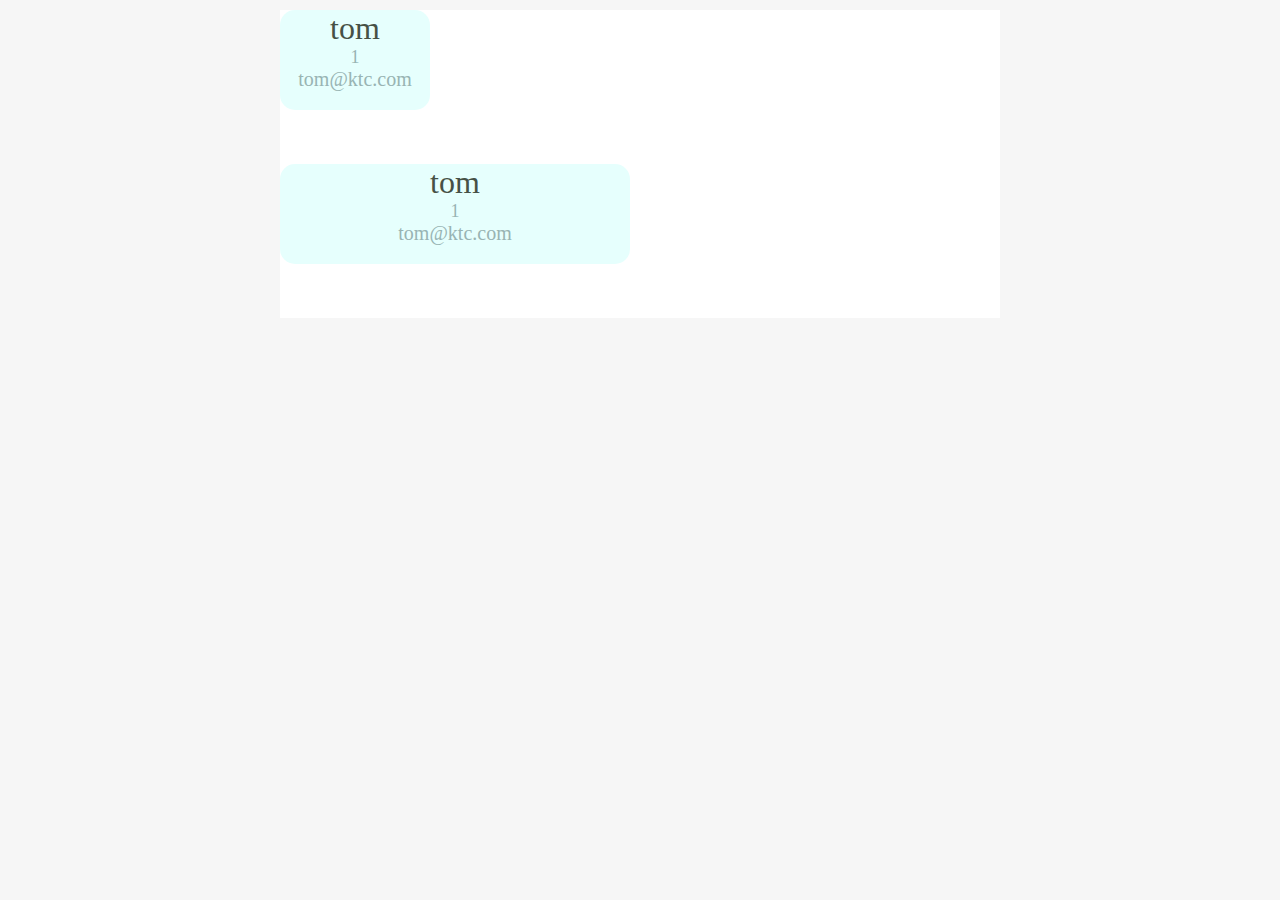
<file: web/index.html>
<!DOCTYPE html>
<html lang="en">
<head>
  <meta charset="UTF-8">
  <title>Title</title>
  <script src="http://localhost:6688/libs/jquery-3.6.0/jquery-3.6.0.js"></script>
  <script src="http://localhost:6688/libs/jquery-3.6.0/jquery.cookie.js"></script>
  <style>
    body {
      background-color: rgb(246,246, 246);
    }
    .main-flow {
      width: 720px;
      margin: 10px auto;
      background-color: white;
    }
    iframe {
      width: 100%;
      height: 100%;
    }
    .sign-in-up-iframe{
      display: none;
      height: 550px;
      width: 350px;
      margin-top: 20px;
      margin-left: auto;
      margin-right: auto;
    }
  </style>
</head>
<body>
  <div class="main-flow">
    <iframe src="card/user/simple/index.html"  frameborder="0"></iframe>
    <iframe src="card/test/middle/index.html"  frameborder="0"></iframe>
    <iframe class="sign-in-up-iframe" src="login/sign-in-up/index.html" frameborder="0"></iframe>
  </div>
</body>
<script type="text/javascript">
  const sessionKey = $.cookie('session_key');
  if (sessionKey === undefined) {
    $('.sign-in-up-iframe').css('display','block');
  } else {
    $('.sign-in-up-iframe').css('display','none');
  }
</script>
</html>
</file>
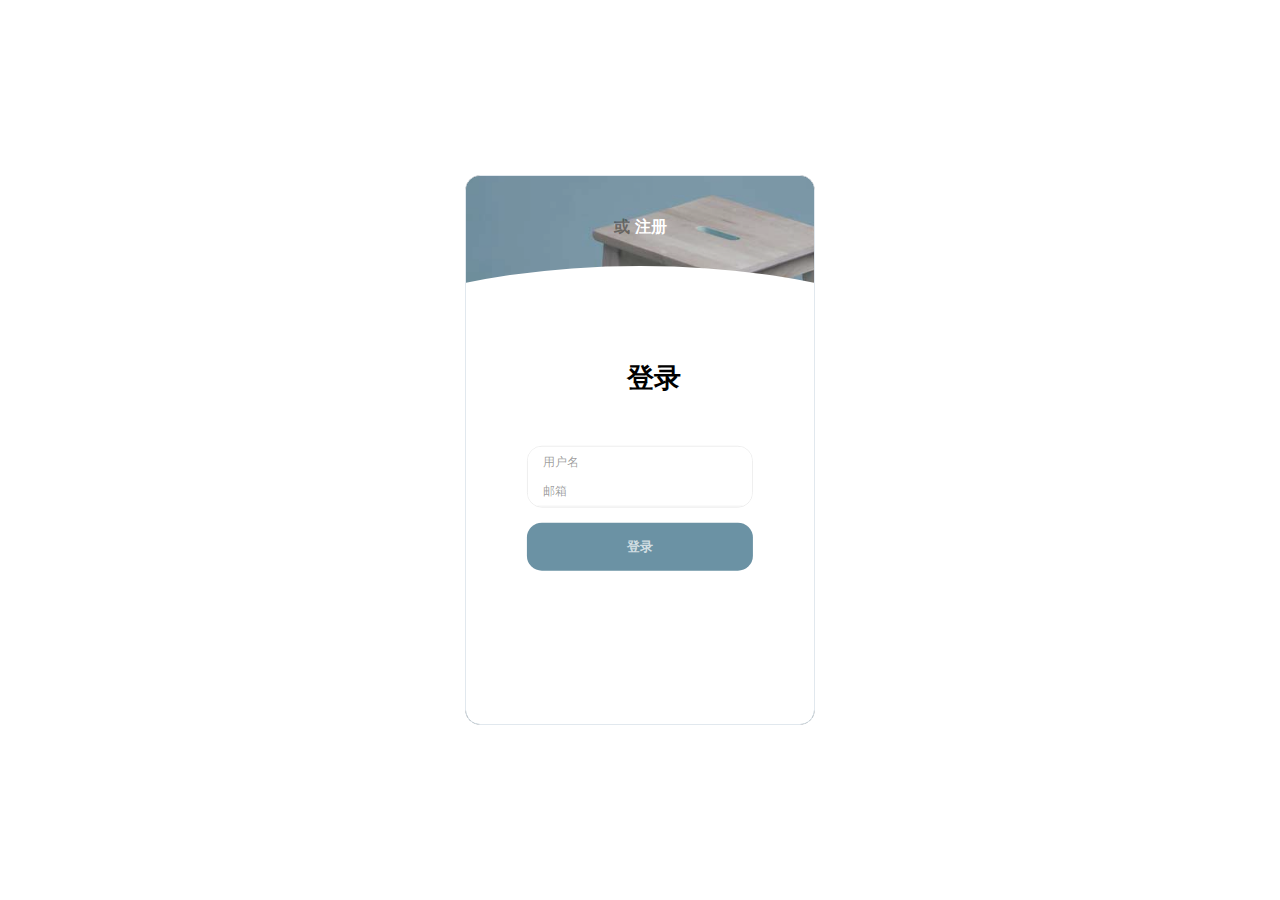
<file: web/login/sign-in-up/index.html>
<!DOCTYPE html>
<html lang="en" >
<head>
  <meta charset="UTF-8">
  <title>登录/注册</title>
  <meta name="viewport"
        content="width=device-width, initial-scale=1.0, maximum-scale=1.0, minimum-scale=1.0, user-scalable=no" />
  <link rel="stylesheet" href="css/style.css"/>
</head>
<body>

<div class="form-structor">
	<div class="signup slide-up">
		<h2 class="form-title" id="signup"><span>或</span>注册</h2>
		<div class="form-holder">
      <label>
        <input type="text" class="input" placeholder="用户名" />
      </label>
      <label>
        <input type="email" class="input" placeholder="邮箱" />
      </label>
      <label>
        <input type="password" class="input" placeholder="密码" />
      </label>
    </div>
		<button class="submit-btn">注册</button>
	</div>
	<div class="login">
		<div class="center">
			<h2 class="form-title" id="login"><span>或</span>登录</h2>
			<div class="form-holder">
        <label for="userName">
          <input id="userName" type="text" class="input" placeholder="用户名" />
        </label>
          <input id="userEmail" type="password" class="input" placeholder="邮箱" />
        <label for="userEmail"></label>
			</div>
			<button id="loginSubmit" class="submit-btn">登录</button>
		</div>
	</div>
</div>

<script src="http://localhost:6688/libs/jquery-3.6.0/jquery-3.6.0.js"></script>
<script src="http://localhost:6688/libs/jquery-3.6.0/jquery.cookie.js"></script>
<script src="js/script.js"></script>

</body>
</html>
</file>
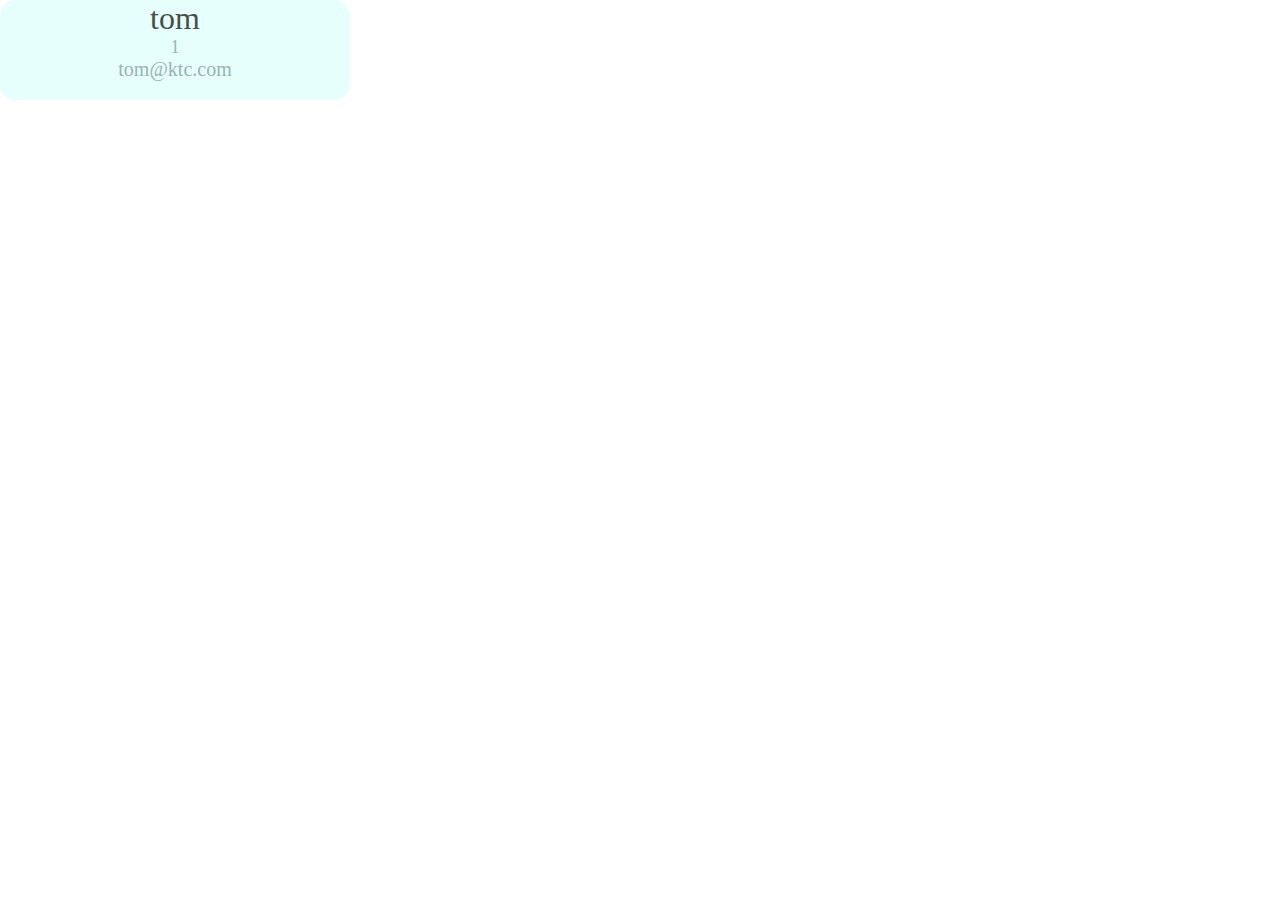
<file: web/card/test/middle/index.html>
<!DOCTYPE html>
<html lang="en">
<head>
  <meta charset="UTF-8">
  <title>Title</title>
  <style>
    @import 'index.css';
    body{
      margin: 0px;
    }
    .simple-user-body {
      height: var(--size-card-simple-height);
      width: var(--size-card-simple-width);

      background: var(--color-card-simple-user-bg);
      border-radius: var(--size-card-simple-radius);
    }
    .simple-user-body a {
      text-decoration:none;
    }
    .simple-user-body a:link {
      color: var(--color-card-title-001);
    }
    .simple-user-body a:visited {
      color: var(--color-card-title-001);
    }
    .simple-user-body p {
      margin: 0px;
      text-align: center;
    }
    .simple-user-name {
      font-size: var(--size-card-simple-text-name);
      color: var(--color-card-user-message-dark);
    }
    .simple-user-uid {
      font-size: var(--size-card-simple-text-uid);
      color: var(--color-card-user-message);
    }
    .simple-user-mail {
      font-size: var(--size-card-simple-text-mail);
      color: var(--color-card-user-message);
    }
  </style>
</head>
<body>
  <div class="simple-user-body">
    <p class="simple-user-name"><a href="#">tom</a></p>
    <p class="simple-user-uid"><a href="#">1</a></p>
    <p class="simple-user-mail"><a href="#">tom@ktc.com</a></p>
  </div>
</body>
</html>
</file>
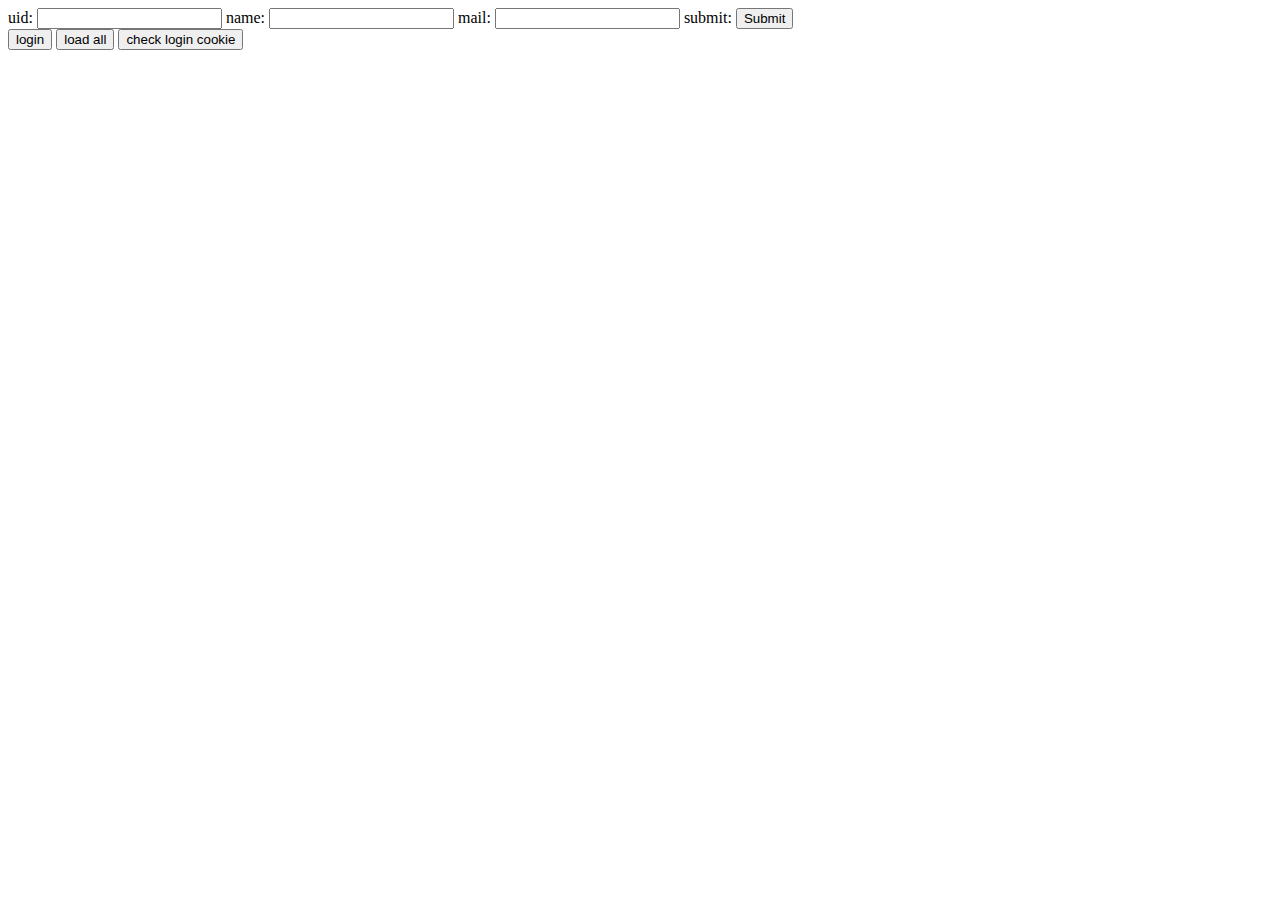
<file: web/login/login.html>
<!DOCTYPE html>
<html lang="zh-CN">
<head>
  <meta charset="utf-8">
  <title>local host</title>
  <script src="../libs/jquery-3.6.0/jquery-3.6.0.js"></script>
  <script src="../libs/jquery-3.6.0/jquery.cookie.js"></script>
  <script type="text/javascript">
    function login() {
      const tableContent = $('#loginTable').serializeArray();

      const arrayData = {};
      $.each(tableContent, function() {
        arrayData[this.name] = this.value;
      });

      const jsonData = JSON.stringify(arrayData);
      $.ajax({
        type: "post",
        url: "actionLogin.php",
        data: jsonData,
        success: function (result) {
          console.log(result);
        },
        error : function() {
          console.log("error");
        }
      });
    }
    function loadAll() {
      $.ajax({
        url: "../share/actionGetAllFiles.php",
        success: function (result) {
          console.log(result);
        },
        error : function() {
          console.log("error");
        }
      });
    }
    function consoleLoginCookie(){
      const sessionKey = $.cookie('session_key');
      console.log("session_key: " + sessionKey);
    }
  </script>
</head>
<body>
  <form id="loginTable">
    uid: <input type="text" name="uid"/>
    name: <input type="text" name="name"/>
    mail: <input type="password" name="mail"/>
    submit: <input type="submit" onclick="login()"/>
  </form>
  <button onclick="login()">login</button>
  <button onclick="loadAll()">load all</button>
  <button onclick="consoleLoginCookie()">check login cookie</button>
</body>
</html>
</file>
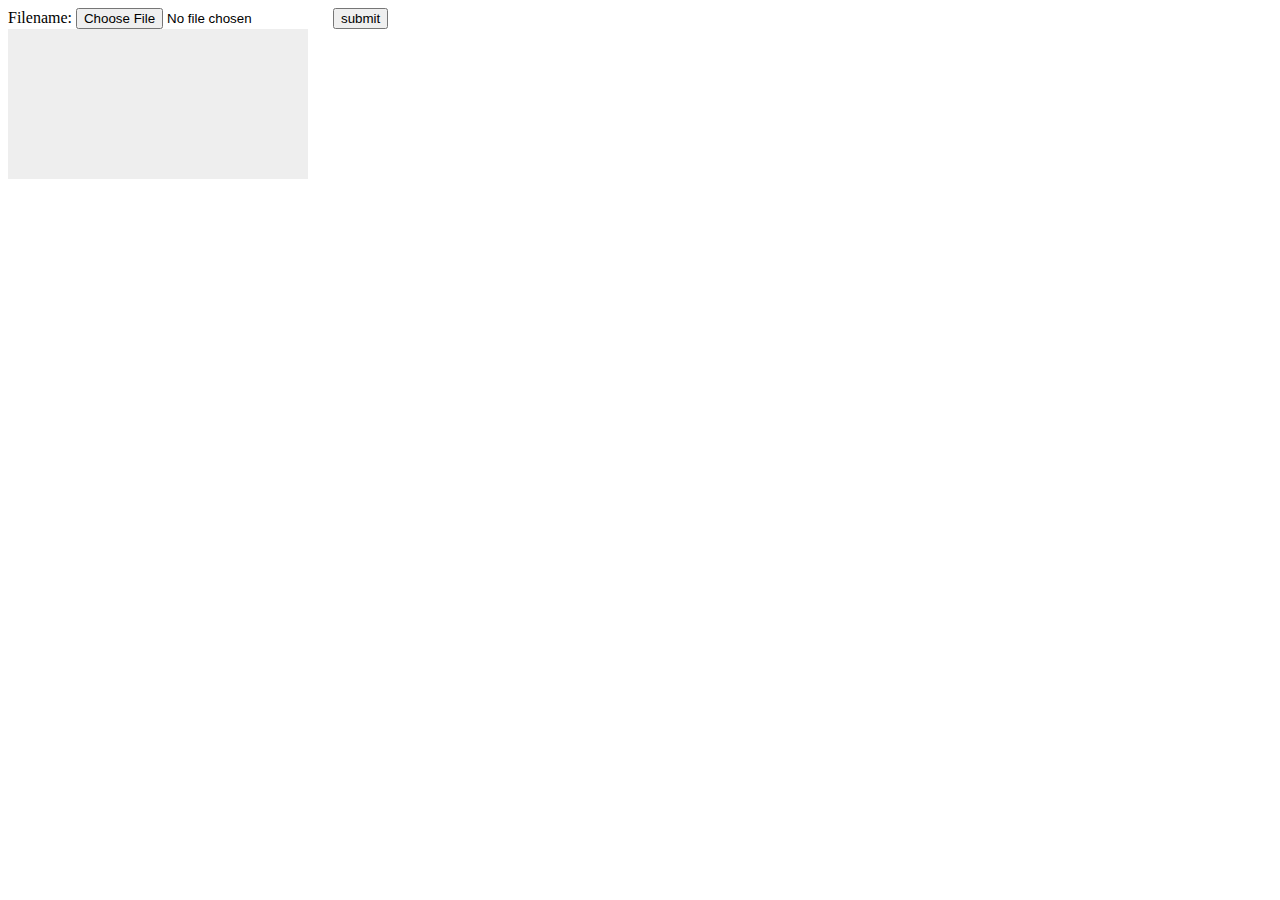
<file: web/share/uploadFile.html>
<!DOCTYPE html>
<html lang="en">
<head>
    <meta charset="UTF-8">
    <title>upload file</title>
    <script src="../libs/jquery-3.6.0/jquery-3.6.0.js"></script>
    <script src="../libs/jquery-3.6.0/jquery.cookie.js"></script>
    <script type="text/javascript">
        function checkIfLogin(){
          const sessionKey = $.cookie('session_key');
          if (sessionKey == undefined) {
            alert("You are not logged in!");
            return false;
          } else {
            return true;
          }
        }
    </script>
</head>
<body>
<form action="actionUploadFile.php" method="post" enctype="multipart/form-data" target="uploadAlert" onsubmit="return checkIfLogin()">
    <label for="file">Filename:</label>
    <input type="file" name="file" id="file" />
    <input type="submit" name="submit" value="submit" />
</form>
<iframe src="" frameborder="0" name="uploadAlert" style="width:300px;height:150px;background-color: #eee;"></iframe>
</body>
</html>
</file>
<file: web/login/sign-in-up/css/style.css>
* {
    box-sizing: border-box;
}
html, body {
    position: relative;
    min-height: 100vh;
    // background-color: #E1E8EE;
    display: flex;
    align-items: center;
    justify-content: center;
    font-family: "Fira Sans", Helvetica, Arial, sans-serif;
    -webkit-font-smoothing: antialiased;
    -moz-osx-font-smoothing: grayscale;
  }
  body {
    margin: 0px;
  }
  
  .form-structor {
    background-color: #222;
    border-radius: 15px;
    height: 550px;
    width: 350px;
    position: relative;
    overflow: hidden;
    border: 1px solid #E1E8EE;
  }
  .form-structor::after {
    content: "";
    opacity: 0.8;
    position: absolute;
    top: 0;
    right: 0;
    bottom: 0;
    left: 0;
    background-repeat: no-repeat;
    background-position: left bottom;
    background-size: 500px;
    background-image: url("../img/32.jpg");
  }
  .form-structor .signup {
    position: absolute;
    top: 50%;
    left: 50%;
    -webkit-transform: translate(-50%, -50%);
    width: 65%;
    z-index: 5;
    -webkit-transition: all 0.3s ease;
  }
  .form-structor .signup.slide-up {
    top: 5%;
    -webkit-transform: translate(-50%, 0%);
    -webkit-transition: all 0.3s ease;
  }
  .form-structor .signup.slide-up .form-holder, .form-structor .signup.slide-up .submit-btn {
    opacity: 0;
    visibility: hidden;
  }
  .form-structor .signup.slide-up .form-title {
    font-size: 1em;
    cursor: pointer;
  }
  .form-structor .signup.slide-up .form-title span {
    margin-right: 5px;
    opacity: 1;
    visibility: visible;
    -webkit-transition: all 0.3s ease;
  }
  .form-structor .signup .form-title {
    color: #fff;
    font-size: 1.7em;
    text-align: center;
  }
  .form-structor .signup .form-title span {
    color: rgba(0, 0, 0, 0.4);
    opacity: 0;
    visibility: hidden;
    -webkit-transition: all 0.3s ease;
  }
  .form-structor .signup .form-holder {
    border-radius: 15px;
    background-color: #fff;
    overflow: hidden;
    margin-top: 50px;
    opacity: 1;
    visibility: visible;
    -webkit-transition: all 0.3s ease;
  }
  .form-structor .signup .form-holder .input {
    border: 0;
    outline: none;
    box-shadow: none;
    display: block;
    height: 30px;
    line-height: 30px;
    padding: 8px 15px;
    border-bottom: 1px solid #eee;
    width: 100%;
    font-size: 12px;
  }
  .form-structor .signup .form-holder .input:last-child {
    border-bottom: 0;
  }
  .form-structor .signup .form-holder .input::-webkit-input-placeholder {
    color: rgba(0, 0, 0, 0.4);
  }
  .form-structor .signup .submit-btn {
    background-color: rgba(0, 0, 0, 0.4);
    color: rgba(255, 255, 255, 0.7);
    border: 0;
    border-radius: 15px;
    display: block;
    margin: 15px auto;
    padding: 15px 45px;
    width: 100%;
    font-size: 13px;
    font-weight: bold;
    cursor: pointer;
    opacity: 1;
    visibility: visible;
    -webkit-transition: all 0.3s ease;
  }
  .form-structor .signup .submit-btn:hover {
    transition: all 0.3s ease;
    background-color: rgba(0, 0, 0, 0.8);
  }
  .form-structor .login {
    position: absolute;
    top: 20%;
    left: 0;
    right: 0;
    bottom: 0;
    background-color: #fff;
    z-index: 5;
    -webkit-transition: all 0.3s ease;
  }
  .form-structor .login::before {
    content: "";
    position: absolute;
    left: 50%;
    top: -20px;
    -webkit-transform: translate(-50%, 0);
    background-color: #fff;
    width: 200%;
    height: 250px;
    border-radius: 50%;
    z-index: 4;
    -webkit-transition: all 0.3s ease;
  }
  .form-structor .login .center {
    position: absolute;
    top: calc(50% - 10%);
    left: 50%;
    -webkit-transform: translate(-50%, -50%);
    width: 65%;
    z-index: 5;
    -webkit-transition: all 0.3s ease;
  }
  .form-structor .login .center .form-title {
    color: #000;
    font-size: 1.7em;
    text-align: center;
  }
  .form-structor .login .center .form-title span {
    color: rgba(0, 0, 0, 0.4);
    opacity: 0;
    visibility: hidden;
    -webkit-transition: all 0.3s ease;
  }
  .form-structor .login .center .form-holder {
    border-radius: 15px;
    background-color: #fff;
    border: 1px solid #eee;
    overflow: hidden;
    margin-top: 50px;
    opacity: 1;
    visibility: visible;
    -webkit-transition: all 0.3s ease;
  }
  .form-structor .login .center .form-holder .input {
    border: 0;
    outline: none;
    box-shadow: none;
    display: block;
    height: 30px;
    line-height: 30px;
    padding: 8px 15px;
    border-bottom: 1px solid #eee;
    width: 100%;
    font-size: 12px;
  }
  .form-structor .login .center .form-holder .input:last-child {
    border-bottom: 0;
  }
  .form-structor .login .center .form-holder .input::-webkit-input-placeholder {
    color: rgba(0, 0, 0, 0.4);
  }
  .form-structor .login .center .submit-btn {
    background-color: #6B92A4;
    color: rgba(255, 255, 255, 0.7);
    border: 0;
    border-radius: 15px;
    display: block;
    margin: 15px auto;
    padding: 15px 45px;
    width: 100%;
    font-size: 13px;
    font-weight: bold;
    cursor: pointer;
    opacity: 1;
    visibility: visible;
    -webkit-transition: all 0.3s ease;
  }
  .form-structor .login .center .submit-btn:hover {
    transition: all 0.3s ease;
    background-color: rgba(0, 0, 0, 0.8);
  }
  .form-structor .login.slide-up {
    top: 90%;
    -webkit-transition: all 0.3s ease;
  }
  .form-structor .login.slide-up .center {
    top: 10%;
    -webkit-transform: translate(-50%, 0%);
    -webkit-transition: all 0.3s ease;
  }
  .form-structor .login.slide-up .form-holder, .form-structor .login.slide-up .submit-btn {
    opacity: 0;
    visibility: hidden;
    -webkit-transition: all 0.3s ease;
  }
  .form-structor .login.slide-up .form-title {
    font-size: 1em;
    margin: 0;
    padding: 0;
    cursor: pointer;
    -webkit-transition: all 0.3s ease;
  }
  .form-structor .login.slide-up .form-title span {
    margin-right: 5px;
    opacity: 1;
    visibility: visible;
    -webkit-transition: all 0.3s ease;
  }
</file>
